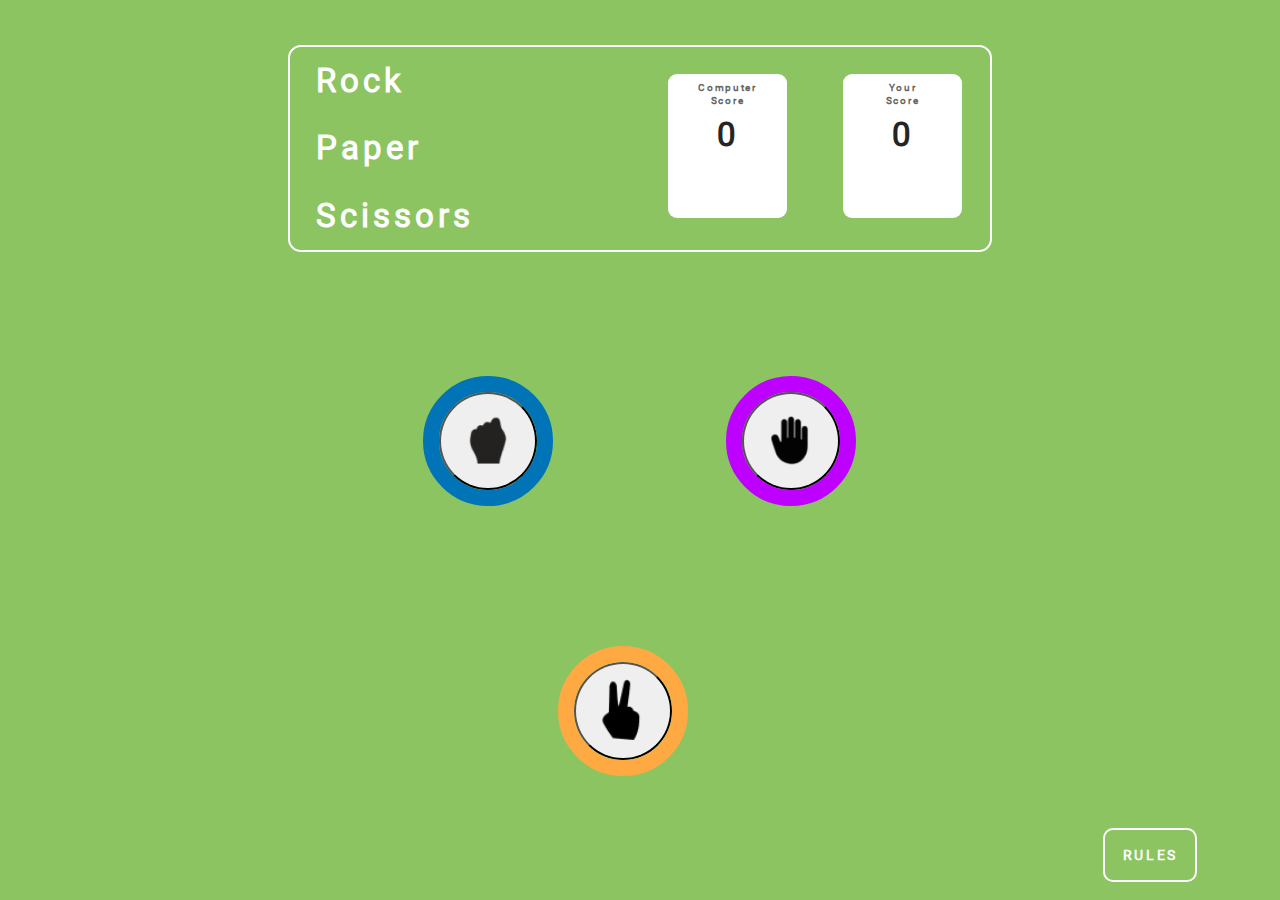
<file: index.html>
<!DOCTYPE html>
<html lang="en">
  <head>
    <meta charset="UTF-8" />
    <meta name="viewport" content="width=device-width, initial-scale=1.0" />
    <title>Rock | Paper | Scissor</title>
    <link href="./style.css" rel="stylesheet" />
    <link href="./media.css" rel="stylesheet" />
  </head>
  <body>
    <div id="root">
      <div id="score-container">
        <div id="left-container">
          <div>Rock</div>
          <div>Paper</div>
          <div>Scissors</div>
        </div>
        <div id="right-container">
          <div>
            Computer<br />Score
            <div id="comp-score">0</div>
          </div>
          <div>
            Your<br />Score
            <div id="score">0</div>
          </div>
        </div>
      </div>

      <div id="play-area">
        <div id="play-icons">
          <div id="rock-container" onclick="res('rock')">
            <button id="rock">
              <img width="70%" alt="rock_image" src="./assets/rock.png" />
            </button>
          </div>
          <!-- <svg><line x1="200" y1="100" x2="200" y2="400"></line></svg> -->
          <div id="scissor-container" onclick="res('scissor')">
            <button id="scissor">
              <img width="50%" src="./assets/scissor.png" alt="scissor_image" />
            </button>
          </div>
          <div id="paper-container" onclick="res('paper')">
            <button id="paper">
              <img width="65%" src="./assets/paper.png" alt="paper_image" />
            </button>
          </div>
        </div>
      </div>
      <div id="mod-play-area">
        <div id="titles">
          <div>YOU PICKED</div>
          <div>PC PICKED</div>
        </div>
        <div id="result-area">
          <div id="player-icon"></div>
          <div id="banner">
            <div id="winner">YOU WIN</div>
            <div id="loser">AGAINST PC</div>
            <div id="play-again" onclick="playAgain()">
              <button>PLAY AGAIN</button>
            </div>
          </div>
          <div id="pc-icon"></div>
        </div>
      </div>
      <div class="buttons">
        <div><button id="rules-btn">RULES</button></div>
        <div id="nxt">
          <a href="./hurray.html"><button>NEXT</button></a>
        </div>
      </div>
      <div id="rules">
        <h1>Game Rules</h1>
        <ul>
          <li>
            Rock beats scissors, scissors beat paper, and paper beats rock.
          </li>
          <li>
            Agree ahead of time whether you’ll count off “rock, paper, scissors,
            shoot” or just “rock, paper, scissors.”
          </li>
          <li>
            Use rock, paper, scissors to settle minor decisions or simply play
            to pass the time
          </li>
          <li>
            If both players lay down the same hand, each player lays down
            another hand
          </li>
        </ul>
        <div id="close"><button>X</button></div>
      </div>
    </div>
    <!-- <script>
      document.getElementById("comp-score").innerHTML = 0;
      document.getElementById("score").innerHTML = 0;
    </script> -->
    <script src="./script.js"></script>
  </body>
</html>
</file>
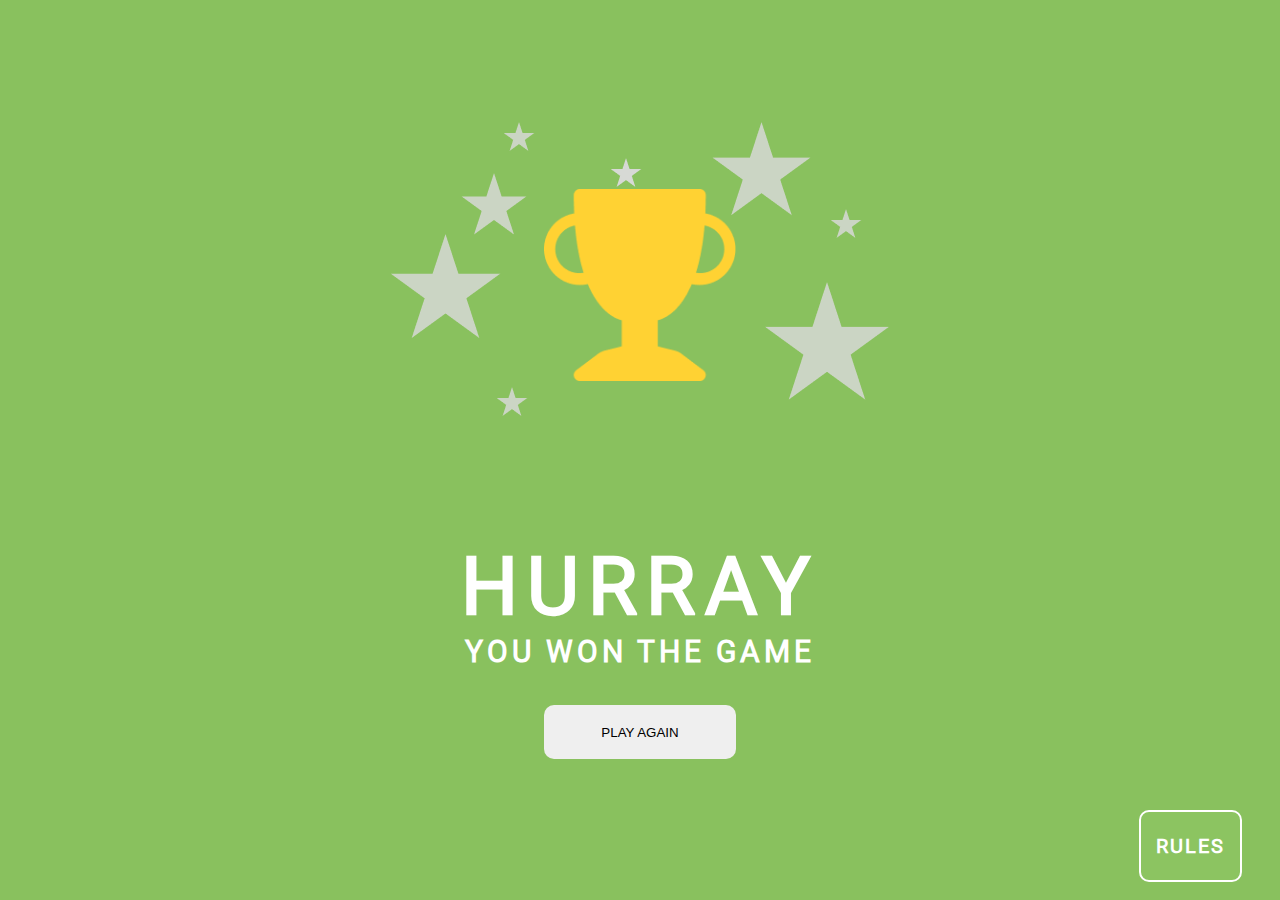
<file: hurray.html>
<!DOCTYPE html>
<html lang="en">
  <head>
    <meta charset="UTF-8" />
    <meta name="viewport" content="width=device-width, initial-scale=1.0" />
    <title>hurray</title>
    <link rel="stylesheet" href="./hurrayStyle.css" />
  </head>
  <body>
    <div id="container">
      <div id="image">
        <img height="200vh" src="./assets/Vector.png" />
      </div>
      <!-- <div id="hurray"><span>HURRAY</span></div>
      <div id="text">YOU WON THE GAME</div> -->
    </div>
    <div id="hurray"><span>HURRAY</span></div>
    <div id="text"><span>YOU WON THE GAME</span></div>
    <div id="play-again">
      <a href="./index.html"><button>PLAY AGAIN</button></a>
    </div>
    <div>
      <button id="rules-btn">RULES</button>
    </div>
    <div id="rules">
      <h1>Game Rules</h1>
      <ul>
        <li>Rock beats scissors, scissors beat paper, and paper beats rock.</li>
        <li>
          Agree ahead of time whether you’ll count off “rock, paper, scissors,
          shoot” or just “rock, paper, scissors.”
        </li>
        <li>
          Use rock, paper, scissors to settle minor decisions or simply play to
          pass the time
        </li>
        <li>
          If both players lay down the same hand, each player lays down another
          hand
        </li>
      </ul>
      <div id="close"><button>X</button></div>

      <script src="./hurrayScript.js"></script>
    </div>
  </body>
</html>
</file>
<file: style.css>
* {
  padding: 0px;
  margin: 0px;
  box-sizing: border-box;
}
html {
  font-size: 15px;
}
body {
  max-width: 1400px;
}
#root {
  position: fixed;
  width: 100%;
  height: 100vh;
  background-color: #8cc461;
  font-size: 10px;
}
#score-container {
  display: flex;
  height: 23vh;
  width: calc(90% - 15vw);
  border: 2px solid white;
  border-radius: 13px;
  margin: auto;
  margin-top: 5vh;
  /* flex-shrink: 1; */
}
@font-face {
  font-family: Roboto;
  src: url("./assets/Roboto/Roboto-Regular.ttf");
}
#left-container {
  display: flex;
  flex-direction: column;
  padding-left: 2vw;
  justify-content: space-around;
  /* border: 1px solid yellow; */
  /* flex-shrink: 5; */
  flex: 50%;
  color: #fff;
  font-family: Roboto;
  font-size: 2.5rem;
  font-style: normal;
  font-weight: 600;
  line-height: normal;
  letter-spacing: 4px;
}
#right-container {
  float: right;
  display: flex;
  text-align: center;
  justify-content: space-around;
  flex: 50%;
  margin-top: 3vh;
  flex-shrink: 0;
}
#right-container > div {
  background-color: white;
  height: 16vh;
  width: calc(45% - 2vw);
  border-radius: 9px;
  padding-top: 0.5rem;
  color: #656565;
  font-family: Roboto;
  font-size: 0.8rem;
  font-style: normal;
  font-weight: 600;
  line-height: normal;
  letter-spacing: 1.7px;
  /* border: 1px solid blue; */
}
#comp-score,
#score {
  margin: auto;
  padding-top: 0.7rem;
  width: 50%;
  color: #252525;
  text-align: center;
  font-family: Roboto;
  font-size: 2.5rem;
  font-style: normal;
  font-weight: 700;
  line-height: normal;
}
#play-area {
  /* display: none; */
  margin: auto;
  width: 80%;
  /* border: 2px solid black; */
}
#play-area button {
  border-radius: 50%;
}
#play-icons {
  margin: auto;
  width: 70%;
  height: 60vh;
  display: flex;
  /* justify-content: space-around; */
  align-items: center;
  /* border: 1px solid yellow; */
  position: relative;
  /* top: -20%; */
  /* left: -1%; */
  left: calc(2% + 2vw);
}
#rock-container {
  position: relative;
  top: -15%;
  left: 5%;
}
#rock {
  height: 10vh;
  width: 10vh;
  border-radius: 50%;

  outline-style: solid;
  outline-width: 0.6rem;
  outline-color: rgba(0, 116, 182, 1);
}
#scissor-container {
  position: relative;
  top: 25%;
  right: -12%;
}
#scissor {
  height: 10vh;
  width: 10vh;
  border-radius: 50%;

  outline: 0.6rem solid rgba(255, 169, 67, 1);
}
#paper-container {
  position: relative;
  top: -15%;
  right: -25%;
}
#paper {
  height: 10vh;
  width: 10vh;
  border-radius: 50%;

  outline: 0.6rem solid rgba(189, 0, 255, 1);
}
#mod-play-area {
  display: none;
  margin: auto;
  width: 70%;
  height: 70%;
  /* border: 1px solid black; */
}
#player-icon,
#pc-icon {
  /* width: 33%; */
  /* height: 100%; */
  /* border: 2px solid yellow; */
  margin: auto;
}
#titles {
  display: flex;
  justify-content: space-between;
  width: 100%;
  margin: auto;
  margin-top: 15%;
  color: #fff;
  font-family: Roboto;
  font-size: 1rem;
  font-style: normal;
  font-weight: 600;
  line-height: normal;
  letter-spacing: 0.1rem;
}
#result-area {
  display: flex;
  justify-content: space-around;
  align-items: center;
  width: 100%;
  height: 50%;
  /* border: 2px solid black; */
  /* margin: auto; */
  font-family: Roboto;
  font-weight: 600;
}
#banner {
  display: flex;
  flex-direction: column;
  text-align: center;
  letter-spacing: 0.1rem;
}
#winner {
  color: white;
  font-size: 1.5rem;
}
#loser {
  color: white;
  font-size: 1rem;
  position: relative;
  top: -7%;
  visibility: visible;
}
#play-again button {
  width: 100%;
  padding: 0.5rem;
  height: fit-content;
  border-radius: 0.5rem;
  border: none;
  font-family: Roboto;
  letter-spacing: 0.1rem;
  word-spacing: 0.2rem;
}
#nxt {
  display: none;
}
#nxt button {
  /* display: none; */
  bottom: 2vh;
  right: 3vw;
  width: 12vw;
  height: 6vh;
  background-color: #8cc461;
  border-radius: 10px;
  border: 2px solid #fff;
  color: #fff;
  font-family: Roboto;
  font-size: 1.1rem;
  font-style: normal;
  font-weight: 600;
  line-height: normal;
  letter-spacing: 0.2rem;
}
#rules-btn {
  /* bottom: 2vh;
  right: 5vw; */
  width: 12vw;
  height: 6vh;
  background-color: #8cc461;
  border-radius: 10px;
  border: 2px solid #fff;
  color: #fff;
  font-family: Roboto;
  font-size: 1.1rem;
  font-style: normal;
  font-weight: 600;
  line-height: normal;
  letter-spacing: 0.2rem;
  margin-left: -20%;
}
.buttons {
  display: flex;
  float: right;
  position: absolute;
  right: 5%;
  bottom: 2%;
  /* border: 1px solid red; */
}
#rules {
  display: none;
  width: calc(35% - 10vw);
  height: calc(38% + 5vw);
  border: 2px solid yellow;
  margin: auto;
  text-align: center;
  border-radius: 0.7rem;
  border: 0.5rem solid #fff;
  background: #004429;
  float: left;
  z-index: 1;
  position: absolute;
  bottom: 10%;
  right: 5%;
}
#rules h1 {
  color: #fff;
  font-family: Roboto;
  font-size: 1.3rem;
  font-style: normal;
  font-weight: 500;
  line-height: normal;
  padding-top: 1rem;
}
#rules li {
  list-style-type: none;
  color: #fff;
  font-family: Roboto;
  font-size: calc(0.6rem + 0.3vw);
  font-style: normal;
  font-weight: 400;
  line-height: normal;
  padding-top: 0.5rem;
  padding-left: 1.2rem;
  margin-bottom: 0.1rem;
  text-align: left;
}
#rules li::before {
  content: "";
  position: absolute;
  left: 2%;
  margin-top: 0.5rem;
  width: 0.4rem;
  height: 0.4rem;
  background-color: yellow;
}
#close {
  position: absolute;
  top: -15%;
  right: -12%;
  border-radius: 50%;
  outline: 0.3rem solid white;
}
@font-face {
  font-family: Dangrek;
  src: url("./assets/Dangrek/Dangrek-Regular.ttf");
}
#close button {
  height: 3rem;
  width: 3rem;
  border-radius: 50%;
  text-align: center;
  color: #fff;
  font-family: Dangrek;
  font-size: 1.5rem;
  font-style: normal;
  font-weight: 700;
  line-height: normal;
  background-color: red;
  padding-top: -5%;
}
line {
  float: left;
  stroke-width: 5px;
  color: black;
}
</file>
<file: media.css>
@media screen and (min-width: 992px) {
  html {
    font-size: calc(15px + 0.2vw - 0.5vh);
  }
  #score-container {
    width: calc(80% - 15vw);
  }
  #right-container > div {
    width: calc(45% - 3vw);
  }
  #rock {
    height: calc(7rem + 0.5vw);
    width: calc(7rem + 0.5vw);
    outline-width: calc(0.6rem + 0.7vw);
  }
  #paper {
    height: calc(7rem + 0.5vw);
    width: calc(7rem + 0.5vw);
    outline-width: calc(0.6rem + 0.7vw);
  }
  #scissor {
    height: calc(7rem + 0.5vw);
    width: calc(7rem + 0.5vw);
    outline-width: calc(0.6rem + 0.7vw);
  }
  #play-area {
    width: 70%;
    height: 60%;
  }
  #play-icons {
    /* justify-content: space-around; */
    /* overflow: hidden; */
    height: 100%;
  }
  #scissor-container {
    /* position: relative; */
    top: 35%;
  }
  /* .buttons {
  } */
  #rules-btn {
    width: calc(7rem + 0.2vw);
  }
  #rules {
    width: calc(35% - 10vw);
    height: calc(40% - 0.1vh);
  }
  #rules li {
    font-size: calc(0.7rem + 0.45vw);
  }
  #close {
    top: -12%;
    right: -10%;
    border-radius: 50%;
    outline: 0.4rem solid white;
  }
  #nxt button {
    /* float: left; */
    width: calc(7rem + 0.2vw);
  }
  #titles {
    width: calc(70% - 5vw);
    margin-top: 9%;
  }
  #winner {
    font-size: calc(2.3rem + 0.5vw);
  }
  #loser {
    font-size: calc(1.5rem + 0.5vw);
  }
  #play-icons {
    position: relative;
    left: calc(2% + 2vw);
  }
}

@media screen and (min-width: 1200px) {
  html {
    font-size: calc(15px + 0.2vw - 0.5vh);
  }
  #score-container {
    width: calc(80% - 25vw);
  }

  #rules {
    width: calc(35% - 15vw);
    height: calc(43% + 2vh);
    right: calc(6% + 0.5vw);
  }
  #rules h1 {
    font-size: 2rem;
  }
  #rules li {
    font-size: calc(0.6rem + 0.35vw);
  }
  #close {
    top: -10%;
    right: -8%;
    border-radius: 50%;
    outline: calc(0.5rem + 0.1vw) solid white;
  }
  #close button {
    height: calc(3.5rem + 0.2vw);
    width: calc(3.5rem + 0.2vw);
    font-size: 2.4rem;
  }
  #nxt button {
    /* float: left; */
    width: calc(7rem + 0.2vw);
  }

  #play-area {
    width: 60%;
    height: 60%;
  }
  #play-icons {
    position: relative;
    left: calc(2% + 2vw);
    height: 100%;
  }
}
</file>
<file: hurrayStyle.css>
* {
  margin: 0px;
  padding: 0px;
  box-sizing: border-box;
}
html {
  font-size: 10px;
}
body {
  background: #89c15e;
}
#container {
  width: 50%;
  height: 60vh;
  margin: auto;

  /* border: 1px solid black; */
  background-image: url("./assets/Group\ 5.png");
  background-repeat: no-repeat;
  background-position: center;
  /* background-attachment: fixed; */
}

#image {
  position: relative;
  top: 35%;
  /* right: -37%; */
}
img {
  display: block;
  margin-left: auto;
  margin-right: auto;
  width: 30%;
  height: 30%;
}
@font-face {
  font-family: Roboto;
  src: url("./assets/Roboto/Roboto-Regular.ttf");
}
#hurray {
  color: #fff;
  text-align: center;
  font-family: Roboto;
  font-size: 8rem;
  font-style: normal;
  font-weight: 600;
  line-height: normal;
  letter-spacing: 0.91rem;
}
#text {
  color: #fff;
  text-align: center;
  font-family: Roboto;
  font-size: 3rem;
  font-style: normal;
  font-weight: 600;
  line-height: normal;
  letter-spacing: 0.4rem;
}
#play-again {
  text-align: center;
  margin: auto;
  margin-top: 4vh;
}
#play-again button {
  width: 15vw;
  height: 6vh;
  border-radius: 1rem;
  border: none;
}
#rules-btn {
  float: right;
  position: absolute;
  right: 2%;
  bottom: 2%;
  bottom: 2vh;
  right: 3vw;
  width: 8vw;
  height: 8vh;
  background-color: #8cc461;
  border-radius: 10px;
  border: 2px solid #fff;
  color: #fff;
  font-family: Roboto;
  font-size: 2rem;
  font-style: normal;
  font-weight: 600;
  line-height: normal;
  letter-spacing: 0.2rem;
  margin-left: -20%;
}

#rules {
  display: none;
  width: 20%;
  height: 48%;
  border: 2px solid yellow;
  margin: auto;
  text-align: center;
  border-radius: 1.3rem;
  border: 0.7rem solid #fff;
  background: #004429;
  float: left;
  z-index: 1;
  position: absolute;
  bottom: 12%;
  right: 5%;
}
#rules h1 {
  color: #fff;
  font-family: Roboto;
  font-size: 3rem;
  font-style: normal;
  font-weight: 500;
  line-height: normal;
  padding-top: 1rem;
}
#rules li {
  list-style-type: none;
  color: #fff;
  font-family: Roboto;
  font-size: 1.7rem;
  font-style: normal;
  font-weight: 400;
  line-height: normal;
  padding-top: 0.5rem;
  padding-left: 1.2rem;
  margin-bottom: 0.1rem;
  text-align: left;
}
#rules li::before {
  content: "";
  position: absolute;
  left: 2%;
  margin-top: 0.5rem;
  width: 0.4rem;
  height: 0.4rem;
  background-color: yellow;
}
#close {
  position: absolute;
  top: -8%;
  right: -8%;
  border-radius: 50%;
  outline: 0.5rem solid white;
}
@font-face {
  font-family: Dangrek;
  src: url("./assets/Dangrek/Dangrek-Regular.ttf");
}
#close button {
  height: 5rem;
  width: 5rem;
  border-radius: 50%;
  text-align: center;
  color: #fff;
  font-family: Dangrek;
  font-size: 2.8rem;
  font-style: normal;
  font-weight: 700;
  line-height: normal;
  background-color: red;
  padding-top: -5%;
}
</file>
